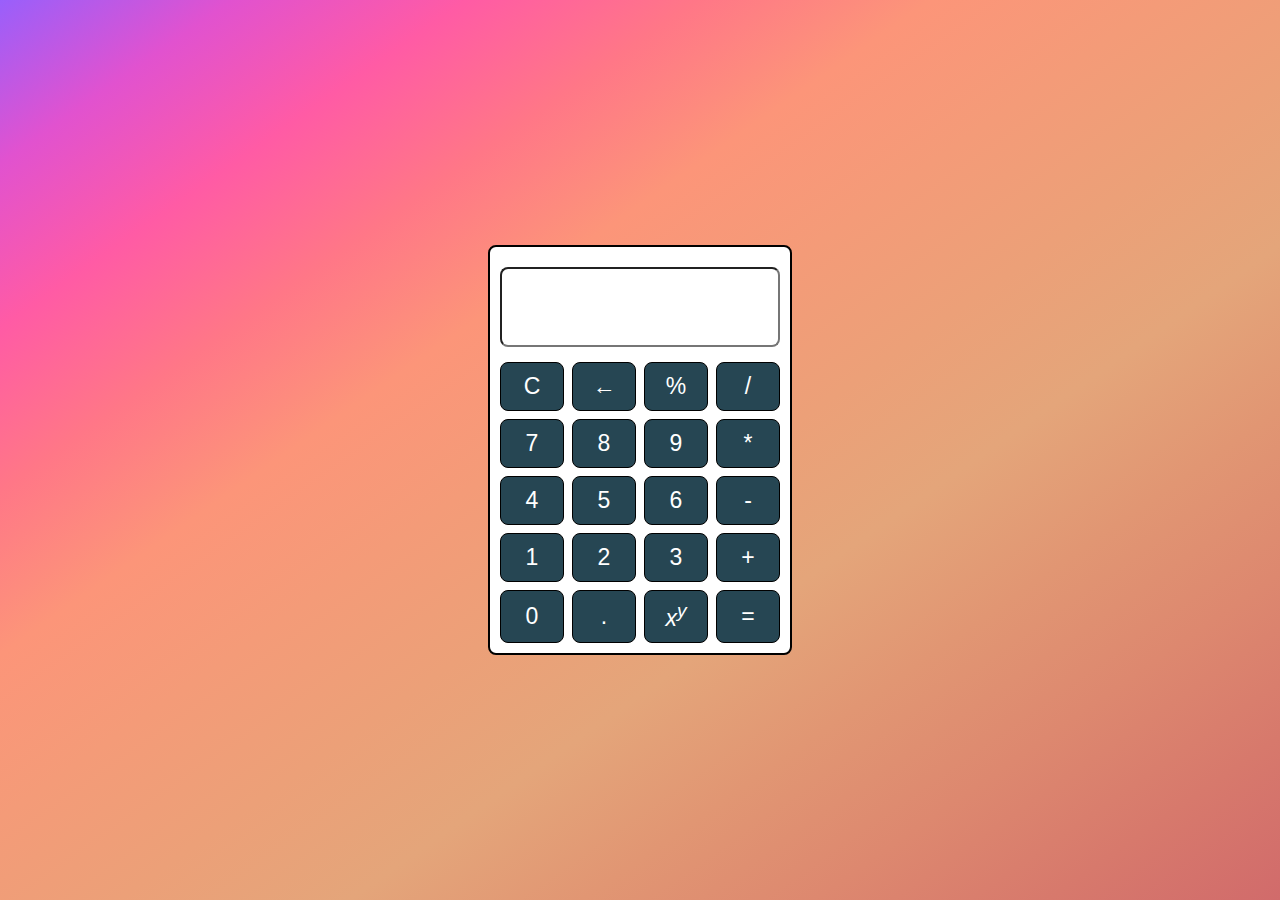
<file: calculator/index.html>
<!DOCTYPE html>
<html lang="en">
<head>
    <meta charset="UTF-8">
    <meta name="viewport" content="width=device-width, initial-scale=1.0">
    <title>Basic Calculator</title>
    <link rel="stylesheet" href="resources/css/style.css">
    <script src="resources/js/index.js" defer></script>
</head>
<body class="dark-theme">
  <div class="calculator-container">
    <!-- <button onclick="changeTheme()">Toggle</button> -->
    <input type="text" id="display-screen" readonly>
    <div class="calculator-buttons">
      <button class="btn" onclick="clearScreen()">C</button>
      <button class="btn" onclick="deleteLast()">←</button>
      <button class="btn" onclick="insertOperator('%')">%</button>
      <button class="btn" onclick="insertOperator('/')">/</button>
      <button class="btn" onclick="insertValue('7')">7</button>
      <button class="btn" onclick="insertValue('8')">8</button>
      <button class="btn" onclick="insertValue('9')">9</button>
      

      <button class="btn" onclick="insertOperator('*')">*</button>
      <button class="btn" onclick="insertValue('4')">4</button>
      <button class="btn" onclick="insertValue('5')">5</button>
      <button class="btn" onclick="insertValue('6')">6</button>
      

      <button class="btn" onclick="insertOperator('-')">-</button>
      <button class="btn" onclick="insertValue('1')">1</button>
      <button class="btn" onclick="insertValue('2')">2</button>
      <button class="btn" onclick="insertValue('3')">3</button>

      <button class="btn" id="addition-btn" onclick="insertOperator('+')">+</button>
      <button class="btn" onclick="insertValue('0')">0</button>
      <button class="btn" onclick="insertFloat('.')">.</button>
      <button class="btn" onclick="insertOperator('^')"><em>x<sup>y</sup></em></button>
      <button class="btn" onclick="calculate()">=</button>
      
 
    </div>
  </div>
</body>
</html>
</file>
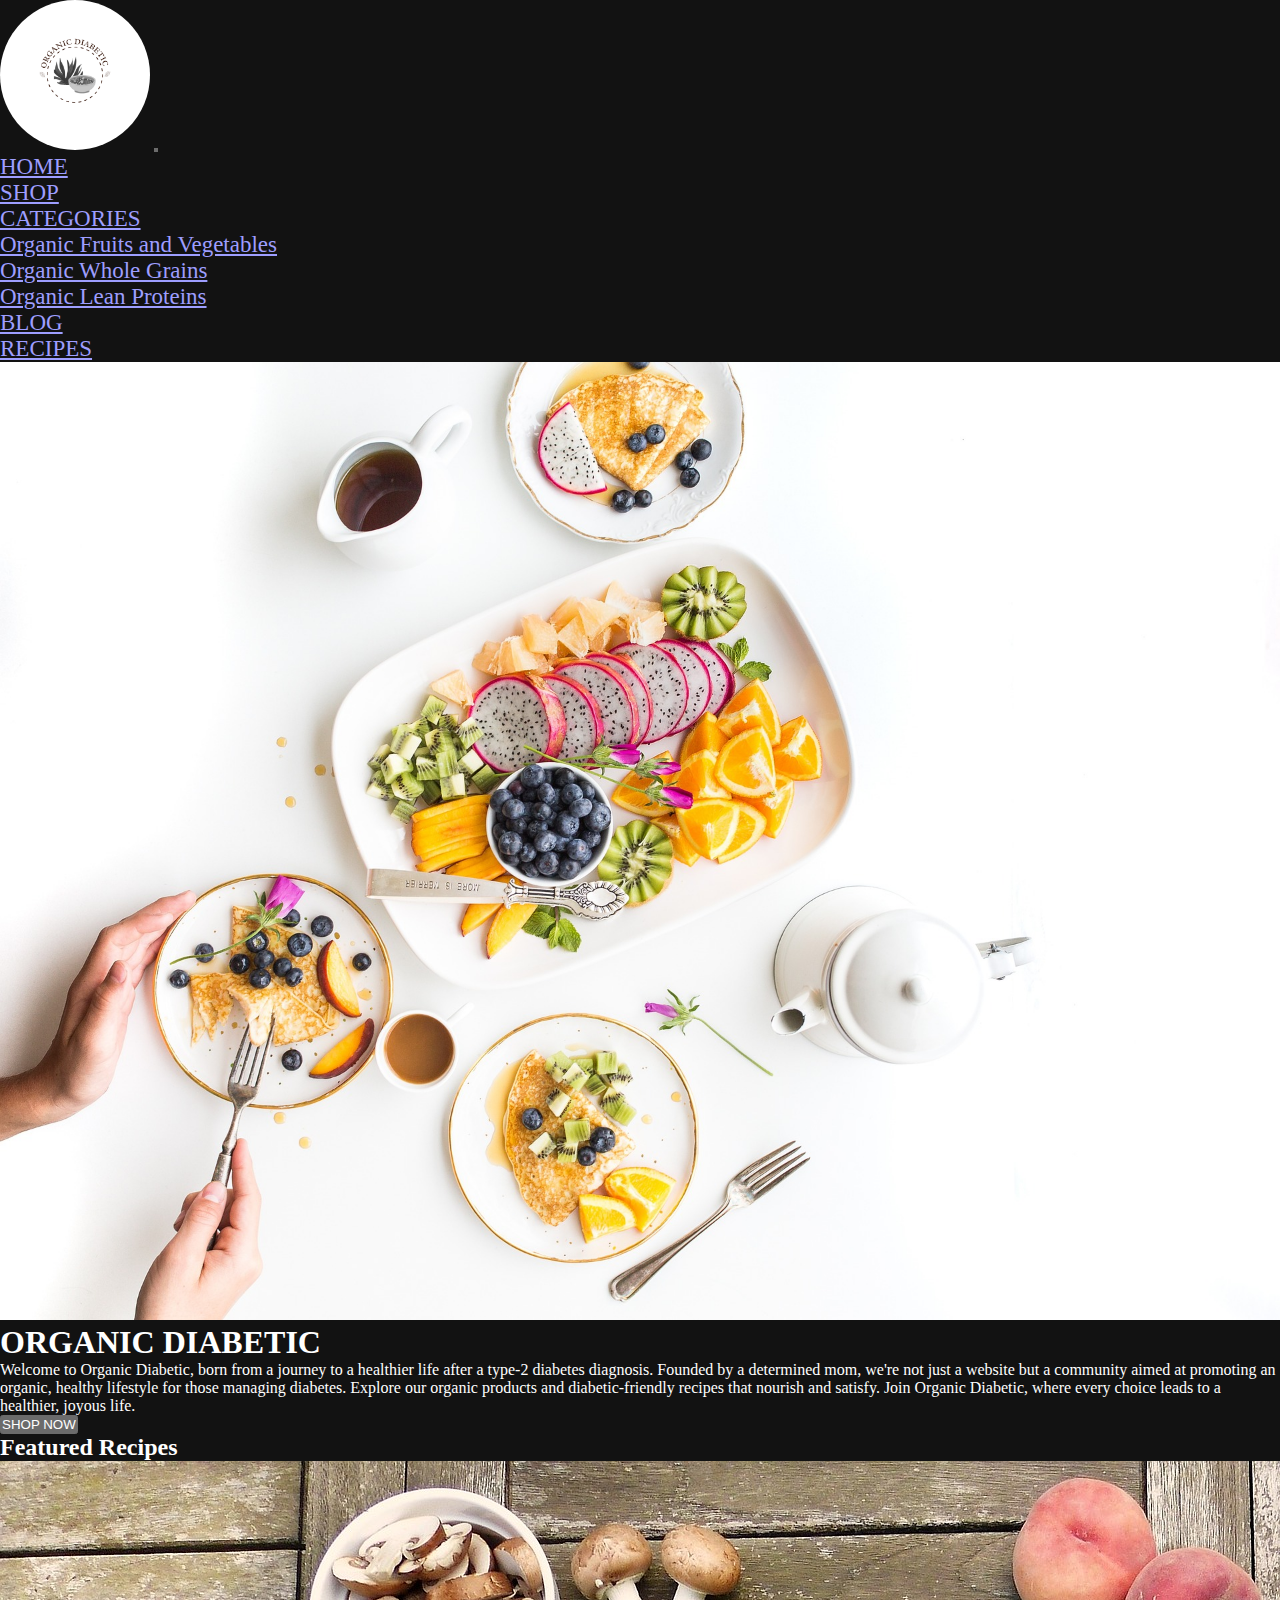
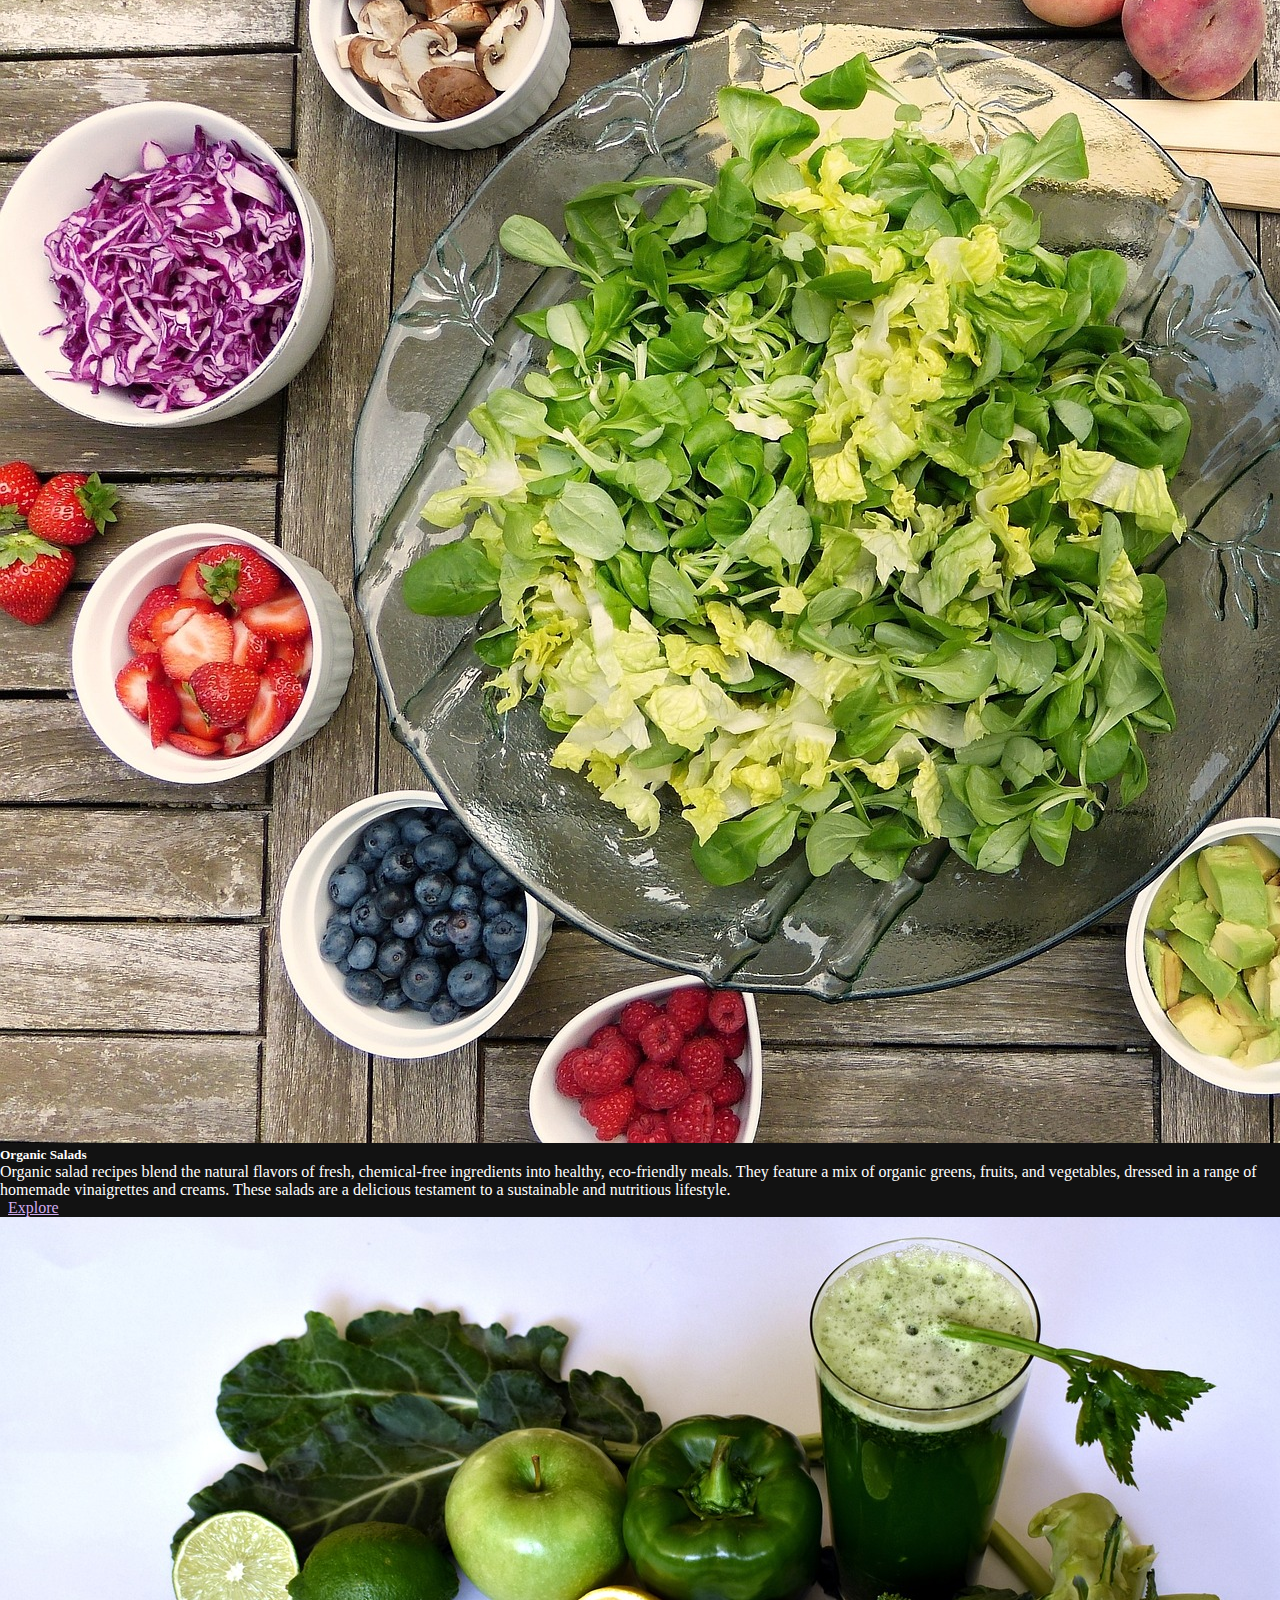
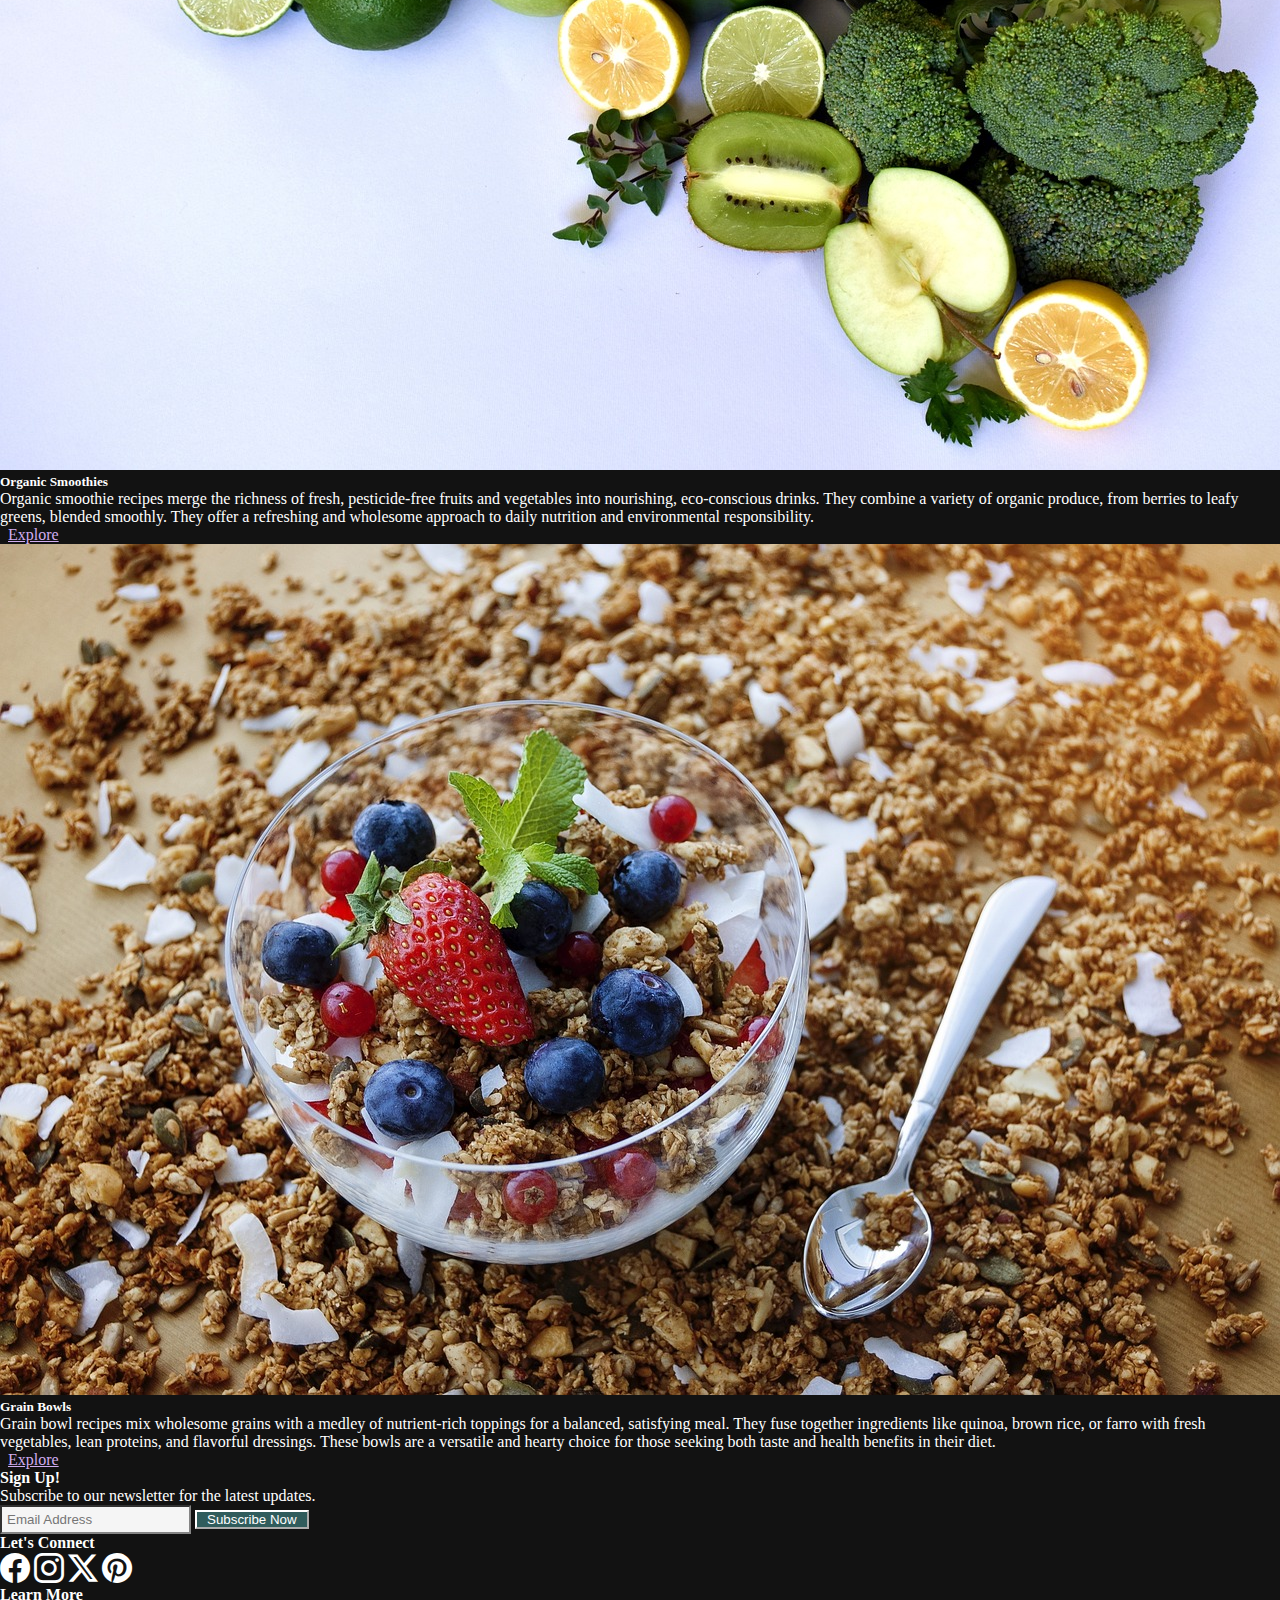
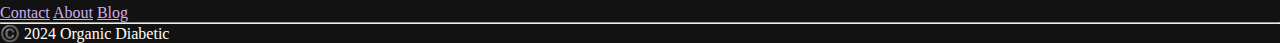
<file: landing_page/index.html>
<!DOCTYPE html>
<html lang="en">
<head>
  <meta charset="UTF-8">
  <meta name="viewport" content="width=device-width, initial-scale=1.0">
  <title>Organic Diabetic</title>
  <link rel="stylesheet" href="resources/css/style.css">
  <link 
    rel="stylesheet" 
    href="https://cdn.jsdelivr.net/npm/bootstrap-icons@1.11.3/font/bootstrap-icons.min.css"
	>
	<link 
		href="https://cdn.jsdelivr.net/npm/bootstrap@5.3.2/dist/css/bootstrap.min.css" 
		rel="stylesheet" 
		integrity="sha384-T3c6CoIi6uLrA9TneNEoa7RxnatzjcDSCmG1MXxSR1GAsXEV/Dwwykc2MPK8M2HN" 
		crossorigin="anonymous"
	>
	<script 
		src="https://cdn.jsdelivr.net/npm/bootstrap@5.3.2/dist/js/bootstrap.bundle.min.js" 
		integrity="sha384-C6RzsynM9kWDrMNeT87bh95OGNyZPhcTNXj1NW7RuBCsyN/o0jlpcV8Qyq46cDfL" 
		crossorigin="anonymous">
	</script>
</head>
<body>
  <div class="container-fluid">
    <header>
      <nav class="navbar navbar-expand-lg">
        <div class="container-fluid">
          <a class="navbar-brand">
            <img class="navbar-brand" src="resources/images/Landing Page Logo.png" alt="Logo">
          </a>
        
          <button 
            class="navbar-toggler" 
            type="button" 
            data-bs-toggle="collapse" 
            data-bs-target="#navbarNav" 
            aria-controls="navbarNav" 
            aria-expanded="false" 
            aria-label="Toggle navigation"
          >
            <span class="navbar-toggler-icon"></span>
          </button>
          <div class="collapse navbar-collapse" id="navbarNav">
          <ul class="navbar-nav nav-underline ms-auto mb-2 mb-lg-0">
            <li class="nav-item">
              <a class="nav-link" href="#">HOME</a>
            </li>
            <li class="nav-item">
              <a class="nav-link" href="#">SHOP</a>
            </li>
            <li class="nav-item dropdown">
              <a class="nav-link dropdown-toggle" href="#" role="button" data-bs-toggle="dropdown" aria-expanded="false">
                CATEGORIES
              </a>
              <ul class="dropdown-menu">
                <li><a class="dropdown-item" href="#">Organic Fruits and Vegetables</a></li>
                <li><a class="dropdown-item" href="#">Organic Whole Grains</a></li>
                <li><a class="dropdown-item" href="#">Organic Lean Proteins</a></li>
              </ul>
            </li>
            <li class="nav-item">
              <a class="nav-link" href="#">BLOG</a>
            </li>
            <li class="nav-item">
              <a class="nav-link" href="#">RECIPES</a>
            </li>
            
          </ul>
        </div>
      </div>
      </nav>
    </header>

    
    <main class="container">
      <div class="card mb-3 border-0" style="max-width: 100%;">
        <div class="row g-0 home-intro">
          <div class="col-12 col-md-6">
            <img src="resources/images/fruits-crepes-breakfast.jpg" class="img-fluid" alt="breakfast image" style="width: 100%; height: 100%;">
          </div>
          <div class="col-12 col-md-6">
            <div class="card-body text-center">
              <h1 class="card-title">ORGANIC DIABETIC</h1>
              <p class="card-text">Welcome to Organic Diabetic, born from a journey 
                to a healthier life after a type-2 diabetes diagnosis. 
                Founded by a determined mom, we're not just a website but a 
                community aimed at promoting an organic, healthy lifestyle for 
                those managing diabetes. Explore our organic products and diabetic-friendly 
                recipes that nourish and satisfy. Join Organic Diabetic, where every choice 
                leads to a healthier, joyous life.
              </p>
              <button class="mt-4 p-2 btn btn-success px-3 badge rounded-pill">SHOP NOW</button>
            </div>
          </div>
        </div>
      </div>

      <div class="text-center m-5 recipes">
        <h2 class="text-center mb-5 p-3">Featured Recipes</h2>
        <div class="row row-cols-1 row-cols-md-3 g-4">
          <div class="col">
            <div class="card h-100">
              <img src="resources/images/salad-fruit-berry.jpg" class="img-fluid img-thumbnail card-img-top" alt="Salad recipes">
              <div class="card-body featured">
                <h5 class="card-title">Organic Salads</h5>
                <p class="card-text">Organic salad recipes blend the natural flavors of fresh, 
                  chemical-free ingredients into healthy, eco-friendly meals. 
                  They feature a mix of organic greens, fruits, and vegetables, 
                  dressed in a range of homemade vinaigrettes and creams. 
                  These salads are a delicious testament to a sustainable and nutritious lifestyle.
                </p>
                <a href="" class="btn btn-success px-3 badge rounded-pill">Explore</a>
              </div>
            </div>
          </div>
          <div class="col">
            <div class="card h-100">
              <img src="resources/images/smoothie.jpg" class="img-fluid img-thumbnail card-img-top" alt="Smoothies">
              <div class="card-body featured">
                <h5 class="card-title">Organic Smoothies</h5>
                <p class="card-text">Organic smoothie recipes merge the richness of fresh, 
                  pesticide-free fruits and vegetables into nourishing, eco-conscious drinks. 
                  They combine a variety of organic produce, from berries to leafy greens, 
                  blended smoothly. 
                  They offer a refreshing and wholesome approach to 
                  daily nutrition and environmental responsibility.
                </p>
                <a href="" class="btn btn-success px-3 badge rounded-pill">Explore</a>
              </div>
            </div>
          </div>
          <div class="col">
            <div class="card h-100">
              <img src="resources/images/granola-grain.jpg" class="img-fluid img-thumbnail card-img-top" alt="Grain bowls">
              <div class="card-body featured">
                <h5 class="card-title">Grain Bowls</h5>
                <p class="card-text">Grain bowl recipes mix wholesome grains with a medley of 
                  nutrient-rich toppings for a balanced, satisfying meal. 
                  They fuse together ingredients like quinoa, brown rice, or farro with fresh vegetables, 
                  lean proteins, and flavorful dressings. These bowls are a versatile and hearty choice 
                  for those seeking both taste and health benefits in their diet.
                </p>
                <a href="" class="btn btn-success px-3 badge rounded-pill">Explore</a>
              </div>
            </div>
          </div>
        </div>
      </div>
        
    </main>
    <footer>
      
      <div class="text-center border-top h-100">
        <div class="row row-cols-3 justify-content-center text-center">
          <div class="col border-end">
            <h4 class="m-3">Sign Up!</h4>
            <p>Subscribe to our newsletter for the latest updates. 
            </p>
            <form action="">
              <input class="email-holder px-0" type="email" placeholder="Email Address">
              <input class="submit-holder" type="submit" value="Subscribe Now">
            </form>
          </div>
          <div class="col border-end text-center justify-content-evenly">
            <h4 class="m-3">Let's Connect</h4>
            <div class="row row-cols-4 mt-5">
              <i class="bi bi-facebook col"></i>
              <i class="bi bi-instagram col"></i>
              <i class="bi bi-twitter-x col"></i>
              <i class="bi bi-pinterest col"></i>
            </div>
          </div>
          <div class="col">
            <h4 class="m-3">Learn More</h4>
            <div class="navbar-nav m-3">
              <a href="" class="nav-link">Contact</a>
              <a href="" class="nav-link">About</a>
              <a href="" class="nav-link">Blog</a>
            </div>
          </div>
        </div>
      </div>
      <hr>
      <div class="container text-center">
        <p>©️ 2024 Organic Diabetic</p>
      </div>
      
    </footer>
  </div>
</body>
</html>
</file>
<file: calculator/resources/css/style.css>
body {
    display: flex;
    align-items: center;
    justify-content: center;
    height: 100vh;
    margin: 0;
    box-sizing: border-box;
    font-family: Georgia, 'Times New Roman', Times, serif;
    background-image: linear-gradient(to left top, #d16b6b, #d7796c, #dd886f, #e19673, #e4a57a, #eca078, #f49b78, #fc9579, #ff7787, #ff5ba5, #e152cf, #995ffb);
}

h1, h2 {
    text-align: center;
}

.calculator-container {
    border: 2px solid black;
    border-radius: 8px;
    padding: 10px;
    width: 280px;
    overflow: hidden;
    background-color: #fff;
    color: #000;
}

/* body.dark-theme .calculator-container {
    background-color: #1a1a1a;
    color: #FBE55F;
} */

#display-screen {
    margin-top: 10px;
    width: 100%;
    height: 80px;
    margin-bottom: 15px;
    padding: 10px;
    font-size: 25px;
    box-sizing: border-box;
    border-radius: 8px;
}

.calculator-buttons {
    display: grid;
    grid-template-columns: repeat(4, 1fr);
    grid-gap: 8px;
}

button {
    padding: 10px;
    font-size: 23px;
    border-radius: 8px;
    border: 1px solid black;
    background-color: #264653;
    color: #fff;
}

button:hover {
    background-color: #e76f51;
}

button:active {
    background-color: #ccc;
}
</file>
<file: landing_page/resources/css/style.css>
*, *::before, *::after {
    box-sizing: border-box;
    margin: 0;
    padding: 0;
    scroll-behavior: smooth;
    color-scheme: dark;
}

.navbar-brand {
    width: 150px;
    height: 150px;
    border-radius: 50%;
}

.navbar-nav .nav-item {
    padding-right: 30px;
    font-size: 23px;
}

i {
    font-size: 30px;
}

input.email-holder {
    background-color: whitesmoke;
    padding: 5px;
}

input.submit-holder {
    background-color: #305c5c;
    padding-left: 10px;
    padding-right: 10px;
}

.featured a.btn {
    padding: 10px 8px;
}

@media only screen and (max-width: 768px) {
    

    i {
        font-size: 15px;
    }
}
</file>
